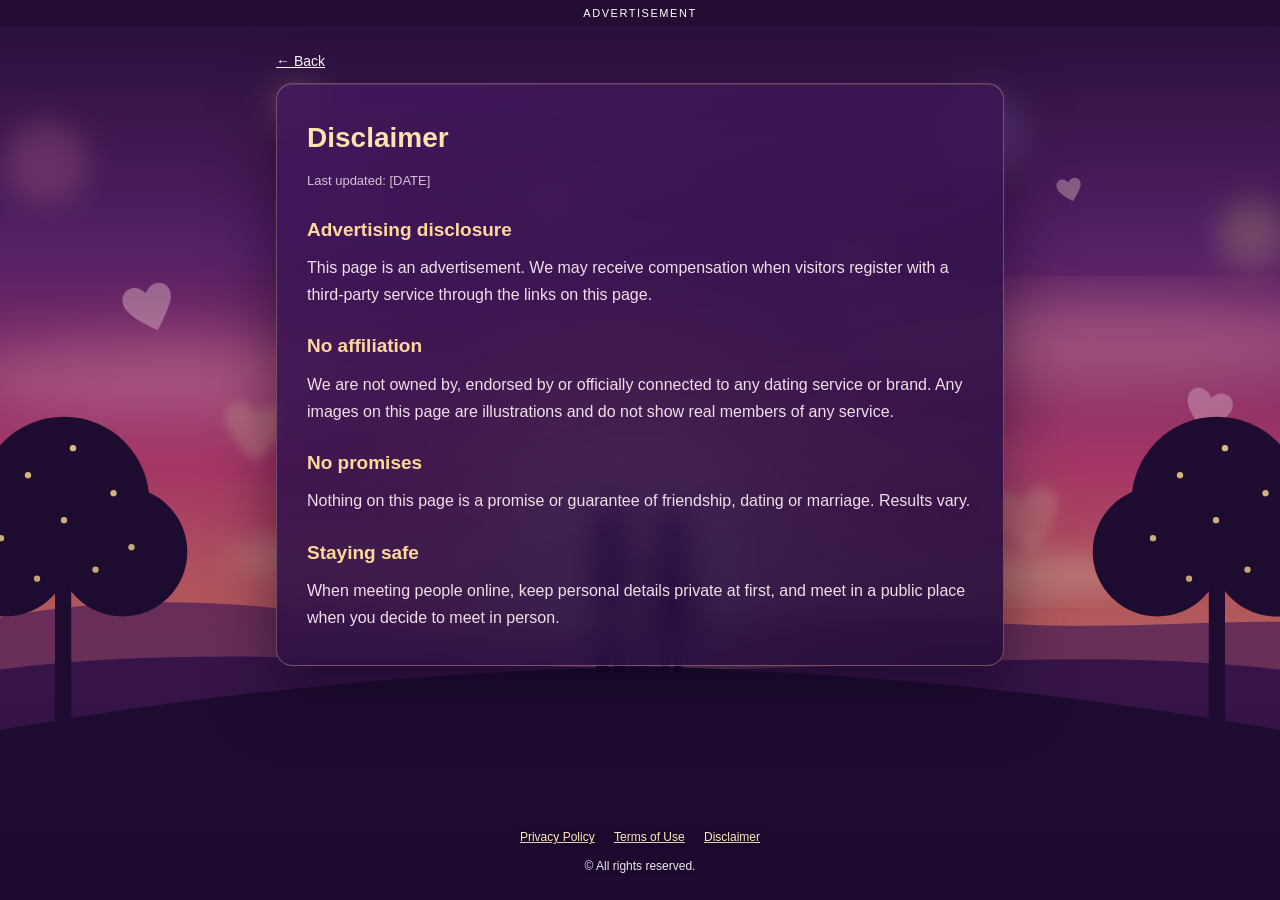
<file: disclaimer.html>
<!DOCTYPE html>
<html lang="en">
<head>
<meta charset="UTF-8">
<meta name="viewport" content="width=device-width, initial-scale=1">
<title>Disclaimer</title>
<meta name="robots" content="noindex">
<link rel="stylesheet" href="style.css">
</head>
<body>
<div class="adbar">Advertisement</div>
<main class="doc">
  <a class="back" href="index.html">&larr; Back</a>
  <div class="doc-card">
    <h1>Disclaimer</h1>
    <p class="upd">Last updated: [DATE]</p>

    <h2>Advertising disclosure</h2>
    <p>This page is an advertisement. We may receive compensation when visitors register with a third-party service through the links on this page.</p>

    <h2>No affiliation</h2>
    <p>We are not owned by, endorsed by or officially connected to any dating service or brand. Any images on this page are illustrations and do not show real members of any service.</p>

    <h2>No promises</h2>
    <p>Nothing on this page is a promise or guarantee of friendship, dating or marriage. Results vary.</p>

    <h2>Staying safe</h2>
    <p>When meeting people online, keep personal details private at first, and meet in a public place when you decide to meet in person.</p>
  </div>
</main>
<footer>
  <div class="links">
    <a href="privacy.html">Privacy Policy</a>
    <a href="terms.html">Terms of Use</a>
    <a href="disclaimer.html">Disclaimer</a>
  </div>
  <p>&copy; All rights reserved.</p>
</footer>
</body>
</html>
</file>
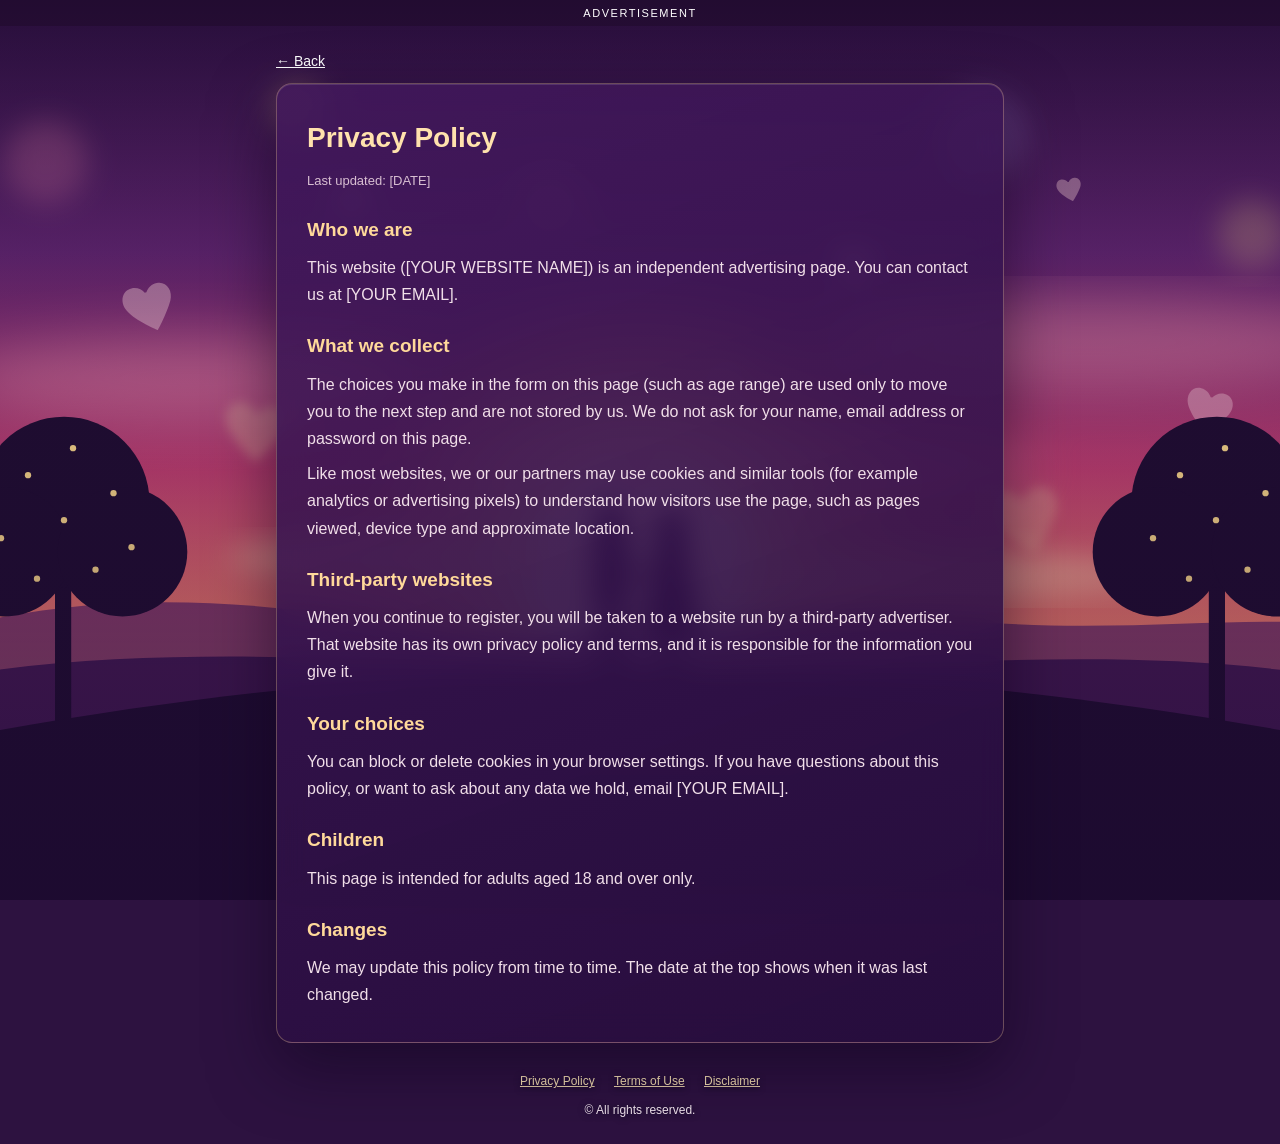
<file: privacy.html>
<!DOCTYPE html>
<html lang="en">
<head>
<meta charset="UTF-8">
<meta name="viewport" content="width=device-width, initial-scale=1">
<title>Privacy Policy</title>
<meta name="robots" content="noindex">
<link rel="stylesheet" href="style.css">
</head>
<body>
<div class="adbar">Advertisement</div>
<main class="doc">
  <a class="back" href="index.html">&larr; Back</a>
  <div class="doc-card">
    <h1>Privacy Policy</h1>
    <p class="upd">Last updated: [DATE]</p>

    <h2>Who we are</h2>
    <p>This website ([YOUR WEBSITE NAME]) is an independent advertising page. You can contact us at [YOUR EMAIL].</p>

    <h2>What we collect</h2>
    <p>The choices you make in the form on this page (such as age range) are used only to move you to the next step and are not stored by us. We do not ask for your name, email address or password on this page.</p>
    <p>Like most websites, we or our partners may use cookies and similar tools (for example analytics or advertising pixels) to understand how visitors use the page, such as pages viewed, device type and approximate location.</p>

    <h2>Third-party websites</h2>
    <p>When you continue to register, you will be taken to a website run by a third-party advertiser. That website has its own privacy policy and terms, and it is responsible for the information you give it.</p>

    <h2>Your choices</h2>
    <p>You can block or delete cookies in your browser settings. If you have questions about this policy, or want to ask about any data we hold, email [YOUR EMAIL].</p>

    <h2>Children</h2>
    <p>This page is intended for adults aged 18 and over only.</p>

    <h2>Changes</h2>
    <p>We may update this policy from time to time. The date at the top shows when it was last changed.</p>
  </div>
</main>
<footer>
  <div class="links">
    <a href="privacy.html">Privacy Policy</a>
    <a href="terms.html">Terms of Use</a>
    <a href="disclaimer.html">Disclaimer</a>
  </div>
  <p>&copy; All rights reserved.</p>
</footer>
</body>
</html>
</file>
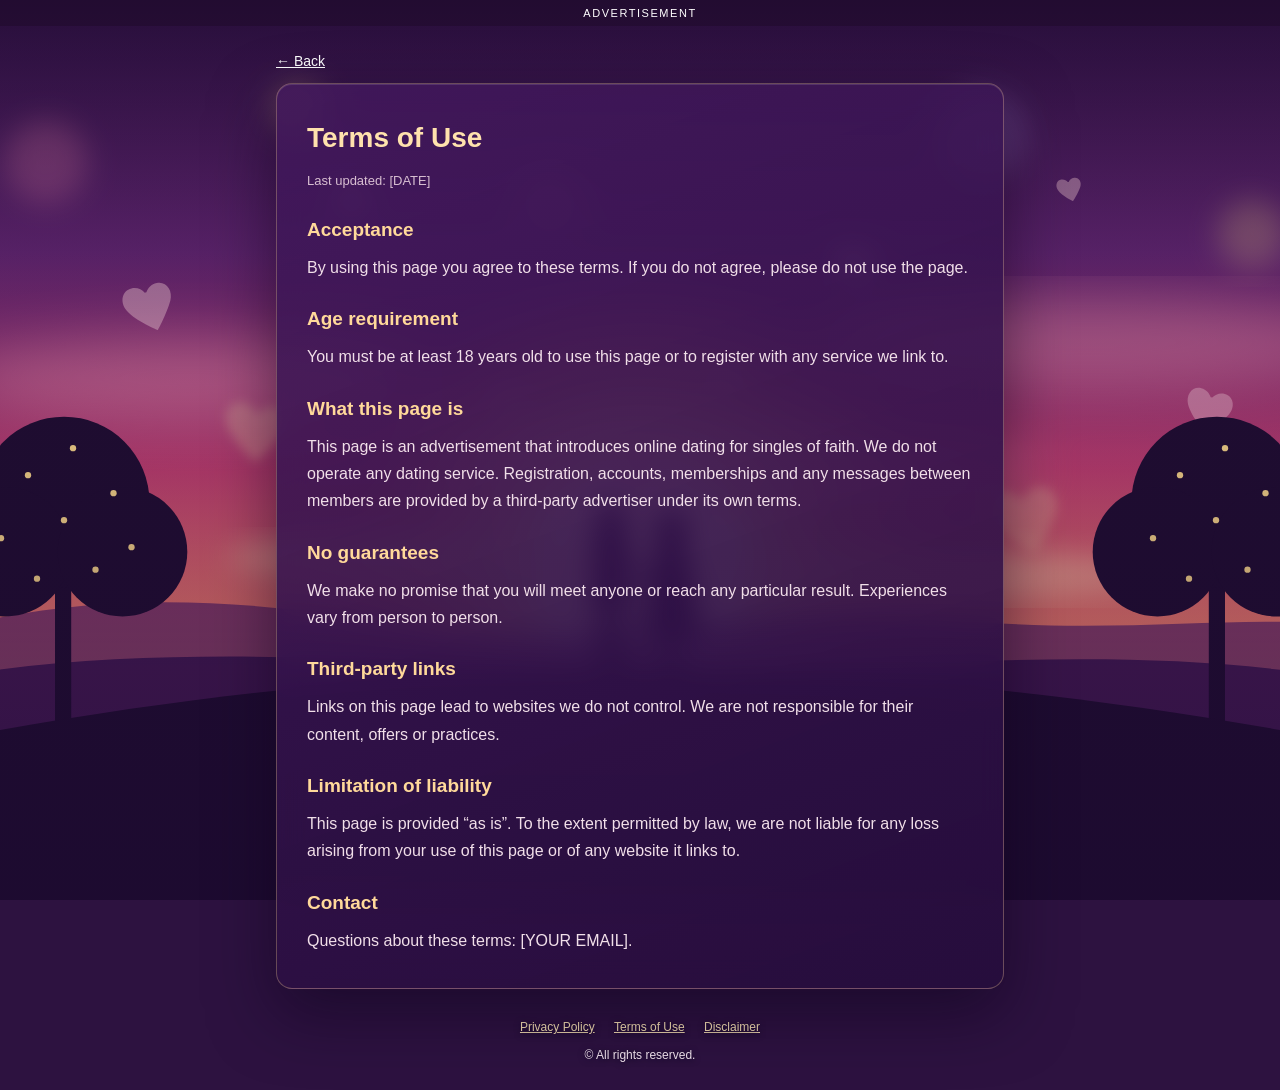
<file: terms.html>
<!DOCTYPE html>
<html lang="en">
<head>
<meta charset="UTF-8">
<meta name="viewport" content="width=device-width, initial-scale=1">
<title>Terms of Use</title>
<meta name="robots" content="noindex">
<link rel="stylesheet" href="style.css">
</head>
<body>
<div class="adbar">Advertisement</div>
<main class="doc">
  <a class="back" href="index.html">&larr; Back</a>
  <div class="doc-card">
    <h1>Terms of Use</h1>
    <p class="upd">Last updated: [DATE]</p>

    <h2>Acceptance</h2>
    <p>By using this page you agree to these terms. If you do not agree, please do not use the page.</p>

    <h2>Age requirement</h2>
    <p>You must be at least 18 years old to use this page or to register with any service we link to.</p>

    <h2>What this page is</h2>
    <p>This page is an advertisement that introduces online dating for singles of faith. We do not operate any dating service. Registration, accounts, memberships and any messages between members are provided by a third-party advertiser under its own terms.</p>

    <h2>No guarantees</h2>
    <p>We make no promise that you will meet anyone or reach any particular result. Experiences vary from person to person.</p>

    <h2>Third-party links</h2>
    <p>Links on this page lead to websites we do not control. We are not responsible for their content, offers or practices.</p>

    <h2>Limitation of liability</h2>
    <p>This page is provided &ldquo;as is&rdquo;. To the extent permitted by law, we are not liable for any loss arising from your use of this page or of any website it links to.</p>

    <h2>Contact</h2>
    <p>Questions about these terms: [YOUR EMAIL].</p>
  </div>
</main>
<footer>
  <div class="links">
    <a href="privacy.html">Privacy Policy</a>
    <a href="terms.html">Terms of Use</a>
    <a href="disclaimer.html">Disclaimer</a>
  </div>
  <p>&copy; All rights reserved.</p>
</footer>
</body>
</html>
</file>
<file: style.css>
/* The cafe picture is stored INSIDE this file (no separate image file needed). */
:root{--scene:url("[data-uri]")}

/* =========================================================
   style.css  -  Single Christians pre-lander
   ========================================================= */
:root{
  --rose:#c8506a;
  --rose-dark:#a93d56;
  --blue:#2a7fc0;
  --blue-dark:#1f6aa3;
  --ink:#2b2230;
  --muted:#6f6577;
}
*{box-sizing:border-box;margin:0;padding:0}
html,body{height:100%}
body{
  font-family:-apple-system,"Segoe UI",Roboto,Helvetica,Arial,sans-serif;
  color:var(--ink);
  background:linear-gradient(180deg,#3b2a55 0%,#8a4a7a 45%,#e2806f 100%);
  background-attachment:fixed;
  min-height:100vh;
  display:flex;flex-direction:column;
}

/* ---------- top bars ---------- */
.adbar{
  background:rgba(0,0,0,.35);color:#fff;text-align:center;
  font-size:11px;letter-spacing:.14em;text-transform:uppercase;padding:7px 10px;
}
.topbar{
  background:#5e0f3d;padding:14px 22px;
}
.logo{color:#fff;font-weight:700;font-size:20px;letter-spacing:.02em}
.logo .heart{color:#ff8fa8;margin-right:4px}

/* ---------- hero layout ---------- */
.hero{
  flex:1;
  display:grid;
  grid-template-columns:1.1fr .9fr;
  max-width:1100px;width:100%;
  margin:0 auto;
  gap:20px;
  padding:34px 20px;
  align-items:center;
}

/* left */
.hero-left{
  position:relative;
  min-height:520px;
  border-radius:20px;
  overflow:hidden;
  display:flex;align-items:flex-end;
  box-shadow:0 18px 50px rgba(20,5,30,.45);
  background:
    url("hero.jpg") center/cover no-repeat,   /* optional: put your own photo named hero.jpg next to index.html */
    linear-gradient(180deg,#f4a6b8 0%,#c76a88 55%,#6e2f5d 100%);
}
.hero-art{position:absolute;inset:0}
.hero-img{width:100%;height:100%;display:block;object-fit:cover;object-position:50% 35%}
/* hide the drawing automatically if hero.jpg exists - see script.js */
.hero-left.has-photo .hero-art{display:none}

.hero-text{
  position:relative;z-index:2;width:100%;
  padding:90px 30px 30px;
  color:#fff;
  background:linear-gradient(180deg,rgba(40,10,40,0) 0%,rgba(40,10,40,.72) 100%);
}
.hero-text h1{
  font-size:clamp(28px,4vw,42px);
  line-height:1.15;font-weight:600;margin-bottom:10px;
  text-shadow:0 2px 12px rgba(0,0,0,.35);
}
.sub{font-size:18px;opacity:.95;margin-bottom:16px}
.ticks{list-style:none;display:flex;flex-wrap:wrap;gap:10px 22px;font-size:15px}
.ticks li::before{content:"\2713";color:#ffd37a;font-weight:700;margin-right:7px}

/* right: card */
.card{
  background:#fff;border-radius:16px;
  padding:28px 26px 24px;
  box-shadow:0 20px 55px rgba(20,5,30,.5);
}
.card h2{font-size:26px;font-weight:500;margin-bottom:18px}
.card label{display:block;margin-bottom:16px}
.card label span{
  display:block;font-size:12px;color:var(--muted);margin-bottom:4px;
}
.card select{
  width:100%;font-size:16px;padding:10px 4px;
  border:0;border-bottom:1px solid #d6cfd9;background:transparent;color:var(--ink);
  appearance:none;-webkit-appearance:none;
  background-image:url("data:image/svg+xml;utf8,<svg xmlns='http://www.w3.org/2000/svg' width='14' height='9'><path d='M1 1l6 6 6-6' stroke='%23777' stroke-width='2' fill='none'/></svg>");
  background-repeat:no-repeat;background-position:right 6px center;
}
.card select:focus{outline:none;border-bottom-color:var(--blue)}

.btn{
  display:block;width:100%;cursor:pointer;
  font:700 17px/1 -apple-system,"Segoe UI",Roboto,Arial,sans-serif;
  letter-spacing:.04em;color:#fff;
  background:var(--blue);border:0;border-radius:6px;
  padding:18px 10px;margin-top:8px;
  transition:background .15s ease, transform .15s ease;
}
.btn:hover{background:var(--blue-dark);transform:translateY(-1px)}
.err{display:none;color:#c0392b;font-size:13px;margin:-6px 0 8px}
.err.show{display:block}
.fine{font-size:12px;line-height:1.5;color:var(--muted);margin-top:14px;text-align:center}

/* ---------- footer ---------- */
footer{
  text-align:center;color:#f3e6ef;font-size:12px;line-height:1.7;
  padding:10px 16px 24px;max-width:760px;margin:0 auto;
}
footer .links a{color:#fff;margin:0 8px;text-decoration:underline}
footer p{margin-top:8px}

/* ---------- mobile ---------- */
@media (max-width:820px){
  .hero{grid-template-columns:1fr;padding:16px 14px 20px;gap:16px}
  .hero-left{min-height:370px}
  .hero-text{padding:60px 20px 20px}
  .sub{font-size:16px;margin-bottom:12px}
  .ticks{font-size:14px;gap:6px 16px}
  .card{padding:22px 18px 20px}
  .card h2{font-size:23px}
}


/* ---------- extra content section ---------- */
.more{max-width:1100px;width:100%;margin:0 auto;padding:0 20px 30px}
.more-card{
  background:#fff;border-radius:16px;padding:34px 36px 30px;
  box-shadow:0 20px 55px rgba(20,5,30,.4);line-height:1.7;font-size:17px;
}
.more-card h2{font-size:24px;line-height:1.3;margin:6px 0 10px;color:#3d2347}
.more-card h2:not(:first-child){margin-top:30px}
.more-card p{margin:10px 0;color:#43394a}
.steps{display:grid;grid-template-columns:repeat(3,1fr);gap:14px;margin:16px 0 4px}
.step{display:flex;gap:12px;align-items:flex-start;background:#faf5f7;border:1px solid #efe3e7;border-radius:12px;padding:16px}
.num{flex:0 0 34px;height:34px;border-radius:50%;background:var(--rose);color:#fff;font-weight:700;line-height:34px;text-align:center}
.step b{display:block;font-size:16px;margin-bottom:2px}
.step span{font-size:14.5px;color:var(--muted);line-height:1.5}
.tips{list-style:none;margin:10px 0}
.tips li{position:relative;padding-left:30px;margin:11px 0;color:#43394a}
.tips li::before{content:"\2665";position:absolute;left:0;color:var(--rose)}
.more-cta{
  text-align:center;margin:30px 0 4px;padding:26px 20px;
  background:linear-gradient(135deg,#fff0f3,#fff7e8);border:1px solid #f0d5dc;border-radius:14px;
}
.more-cta h3{font-size:22px;margin-bottom:4px}
.more-cta p{margin:4px 0 16px;color:var(--muted)}
.more-cta .btn{display:inline-block;width:auto;padding:18px 54px;text-decoration:none}

@media (max-width:820px){
  .more{padding:0 14px 24px}
  .more-card{padding:24px 18px 22px;font-size:16px}
  .more-card h2{font-size:21px}
  .steps{grid-template-columns:1fr}
  .more-cta .btn{display:block;padding:18px 10px}
}


/* ---------- legal pages (privacy / terms / disclaimer) ---------- */
.doc{max-width:760px;width:100%;margin:0 auto;padding:26px 16px 10px;flex:1}
.doc-card{background:#fff;border-radius:16px;padding:30px 30px 26px;box-shadow:0 20px 55px rgba(20,5,30,.4);line-height:1.7;font-size:16px}
.doc-card h1{font-size:28px;margin-bottom:6px}
.doc-card h2{font-size:19px;margin:22px 0 4px;color:#3d2347}
.doc-card p{margin:8px 0;color:#43394a}
.doc-card .upd{font-size:13px;color:var(--muted)}
.doc-card a{color:var(--blue)}
.back{display:inline-block;margin:0 0 14px;color:#fff;text-decoration:underline;font-size:14px}


/* =========================================================
   VIVID / DYNAMIC THEME  (remove this whole block to go back
   to the calmer colours)
   ========================================================= */
:root{
  --rose:#e8336d;--rose-dark:#c11f57;
  --blue:#e8336d;--blue-dark:#c11f57;
}

/* slowly moving colour background */
body{
  background:linear-gradient(125deg,#ff4f86,#ff8f5a,#b45cff,#4f7dff,#ff4f86);
  background-size:400% 400%;
  animation:bgshift 18s ease infinite;
}
@keyframes bgshift{
  0%{background-position:0% 50%}
  50%{background-position:100% 50%}
  100%{background-position:0% 50%}
}

.adbar{background:rgba(30,10,40,.5)}
.topbar{background:linear-gradient(90deg,#c9195f,#ff5a4d,#ff9a3d)}
.logo .heart{color:#fff;text-shadow:0 0 10px rgba(255,255,255,.8)}

/* hero image: richer colours + soft moving light */
.hero-img{filter:saturate(1.2) contrast(1.03)}
.hero-left::after{
  content:"";position:absolute;inset:0;z-index:1;pointer-events:none;
  background:radial-gradient(circle at 72% 18%,rgba(255,210,130,.4),transparent 55%);
  animation:glow 6s ease-in-out infinite alternate;
}
@keyframes glow{from{opacity:.35}to{opacity:1}}
.hero-text{background:linear-gradient(180deg,rgba(120,20,80,0) 0%,rgba(90,15,70,.8) 100%)}
.ticks li::before{color:#ffe08a}

/* sign-up card with colour strip */
.card{position:relative;overflow:hidden}
.card::before{
  content:"";position:absolute;left:0;top:0;right:0;height:6px;
  background:linear-gradient(90deg,#ff4f86,#ff9a3d,#b45cff);
}
.card h2{margin-top:6px}
.card select:focus{border-bottom-color:#e8336d}

/* eye-catching button */
.btn{
  position:relative;overflow:hidden;
  background:linear-gradient(135deg,#ff3d77,#ff8a1f);
  box-shadow:0 8px 22px rgba(255,61,119,.5);
  animation:pulse 2.2s ease-in-out infinite;
}
.btn:hover{background:linear-gradient(135deg,#ff2f6c,#ff7a00)}
.btn::after{
  content:"";position:absolute;top:0;left:-70%;width:50%;height:100%;
  background:linear-gradient(100deg,transparent,rgba(255,255,255,.55),transparent);
  transform:skewX(-20deg);animation:shine 3.2s ease-in-out infinite;
}
@keyframes pulse{
  0%,100%{box-shadow:0 8px 22px rgba(255,61,119,.45),0 0 0 0 rgba(255,138,31,.55)}
  50%{box-shadow:0 10px 28px rgba(255,61,119,.6),0 0 0 12px rgba(255,138,31,0)}
}
@keyframes shine{0%,60%{left:-70%}100%{left:140%}}

/* lower section */
.more-card h2{color:#8a1f5c}
.num{background:linear-gradient(135deg,#ff4f86,#ff8a3d)}
.step{background:#fff6f9;border-color:#f6d9e4}
.tips li::before{color:#ff4f86}
.more-cta{background:linear-gradient(135deg,#fff0f5,#fff3e2);border-color:#f8d3df}

footer{text-shadow:0 1px 4px rgba(60,10,50,.55)}

@media (prefers-reduced-motion:reduce){
  body,.btn,.btn::after,.hero-left::after{animation:none}
}


/* =========================================================
   FULL-WIDTH CAFE SCENE BEHIND THE HERO
   (hero.jpg, if you add one next to index.html, replaces the drawing)
   ========================================================= */
.hero-band{
  position:relative;
  background:
    linear-gradient(180deg,rgba(25,8,55,.55) 0%,rgba(25,8,55,0) 42%),
    url("hero.jpg") center/cover no-repeat,
    var(--scene) center 30%/cover no-repeat,
    #2a1450;
}
.hero-band .hero{min-height:660px}
.hero-band .hero-left{
  background:none;box-shadow:none;border-radius:0;overflow:visible;
  min-height:560px;align-items:flex-start;
}
.hero-band .hero-left::after{display:none}
.hero-band .hero-text{
  background:none;padding:26px 0 0;
  text-shadow:0 2px 14px rgba(20,5,40,.75);
}
.hero-band .hero-text h1{font-size:clamp(30px,4.4vw,48px)}
.hero-band .hero-text .sub{max-width:520px}

@media (max-width:820px){
  .hero-band{background:none}
  .hero-band .hero{min-height:0}
  .hero-band .hero-left{
    border-radius:20px;overflow:hidden;min-height:460px;align-items:flex-end;
    box-shadow:0 18px 50px rgba(20,5,40,.45);
    background:
      url("hero.jpg") 25% center/cover no-repeat,
      var(--scene) 25% center/cover no-repeat,
      #2a1450;
  }
  .hero-band .hero-text{
    width:100%;padding:70px 20px 18px;
    background:linear-gradient(180deg,rgba(40,10,60,0) 0%,rgba(40,10,60,.85) 100%);
  }
  .hero-band .hero-text h1{font-size:30px}
}


/* =========================================================
   V6  ROMANTIC THEME  (plum / rose / gold)
   + whole-site background picture (kept inside this file)
   ========================================================= */
:root{
  --plum:#2d1240;
  --rose:#e8456f; --rose-dark:#c22d58;
  --gold:#ffc46b;
  --blue:#e8456f; --blue-dark:#c22d58;
  --page-scene:url("[data-uri]");
}

/* whole-site background: sunset couple picture, fixed behind everything */
body{background:var(--plum);animation:none}
body::before{
  content:"";position:fixed;inset:0;z-index:-1;
  background:
    linear-gradient(180deg,rgba(30,8,50,.40) 0%,rgba(40,10,58,.18) 50%,rgba(30,8,50,.50) 100%),
    var(--page-scene) center/cover no-repeat;
}

/* headline */
.hero-band .hero-text h1{
  font-family:Georgia,"Times New Roman",serif;
  font-weight:700;letter-spacing:.2px;
}
.hl{
  display:inline-block;
  background:linear-gradient(90deg,#ffe29a,#ffb067);
  -webkit-background-clip:text;background-clip:text;
  -webkit-text-fill-color:transparent;color:transparent;
  filter:drop-shadow(0 2px 8px rgba(20,5,40,.55));
}
.ticks li::before{color:var(--gold)}

/* sign-up card */
.card{box-shadow:0 22px 60px rgba(20,5,40,.55)}
.card::before{background:linear-gradient(90deg,#e8456f,#ffc46b,#a15cff)}
.card h2{color:#3a1450}
.card select:focus{border-bottom-color:var(--rose)}

/* button: rose -> coral -> gold */
.btn{
  background:linear-gradient(135deg,#f0386b 0%,#ff7a59 62%,#ffb35c 100%);
  box-shadow:0 8px 22px rgba(240,56,107,.45);
}
.btn:hover{background:linear-gradient(135deg,#e32c60 0%,#ff6a47 62%,#ffa63f 100%)}
@keyframes pulse{
  0%,100%{box-shadow:0 8px 22px rgba(240,56,107,.42),0 0 0 0 rgba(255,179,92,.55)}
  50%{box-shadow:0 10px 28px rgba(240,56,107,.58),0 0 0 12px rgba(255,179,92,0)}
}

/* lower section sits on the picture with breathing room */
.more{padding-top:56px;padding-bottom:44px}
.more-card{background:rgba(255,255,255,.97);box-shadow:0 22px 60px rgba(20,5,40,.5)}
.more-card h2{color:#4a1a5c}
.num{background:linear-gradient(135deg,#e8456f,#ffa05a)}
.step{background:#fff7fa;border-color:#f5d6e0}
.tips li::before{color:var(--rose)}
.more-cta{background:linear-gradient(135deg,#fff1f5,#fff6e6);border-color:#f6d3de}

footer{padding-top:18px;text-shadow:0 1px 6px rgba(20,5,40,.8)}
footer .links a{color:#ffe9b8}

@media (max-width:820px){
  .more{padding-top:30px;padding-bottom:30px}
  .hero-band .hero-text h1{font-size:30px}
}


/* v6 tweaks: keep the couple of the page picture visible at the end of the page */
body::before{background-position:center,center bottom}
.more{padding-top:0;padding-bottom:240px}
@media (max-width:820px){
  .more{padding-top:0;padding-bottom:280px}
}

.more-card{background:#fff}


/* =========================================================
   V7  DEEP-PLUM GLASS CARDS  (matches the sunset theme)
   ========================================================= */
:root{
  --glass:linear-gradient(160deg,rgba(66,24,92,.86),rgba(38,13,60,.92));
  --glass-border:rgba(255,214,150,.30);
  --ink-light:#fbeaf2;
  --muted-light:#d8bfd2;
  --gold-soft:#ffd99a;
}
.card,.more-card,.doc-card{
  background:var(--glass);
  border:1px solid var(--glass-border);
  -webkit-backdrop-filter:blur(14px);backdrop-filter:blur(14px);
  color:var(--ink-light);
  box-shadow:0 24px 64px rgba(15,4,30,.55),inset 0 1px 0 rgba(255,255,255,.12);
}

/* sign-up card */
.card h2{color:#ffe2ad}
.card label span{color:var(--muted-light)}
.card select{
  color:#fff;
  border-bottom:1px solid rgba(255,255,255,.35);
  background-image:url("data:image/svg+xml;utf8,<svg xmlns='http://www.w3.org/2000/svg' width='14' height='9'><path d='M1 1l6 6 6-6' stroke='%23ffd9a0' stroke-width='2' fill='none'/></svg>");
}
.card select option{color:#2b1140;background:#fff}
.card select:focus{border-bottom-color:#ffc46b}
.card .fine{color:var(--muted-light)}
.err{color:#ffb3c4}

/* lower content */
.more-card h2{color:var(--gold-soft)}
.more-card p{color:#f1dfe9}
.step{background:rgba(255,255,255,.07);border-color:rgba(255,255,255,.16)}
.step b{color:#fff}
.step span{color:var(--muted-light)}
.tips li{color:#f1dfe9}
.tips li b{color:#fff}
.tips li::before{color:#ff7a9a}
.more-cta{
  background:linear-gradient(135deg,rgba(232,69,111,.24),rgba(255,196,107,.16));
  border:1px solid rgba(255,214,150,.38);
}
.more-cta h3{color:#fff}
.more-cta p{color:var(--muted-light)}
.more-card .fine{color:var(--muted-light)}

/* privacy / terms / disclaimer pages */
.doc-card h1{color:#ffe2ad}
.doc-card h2{color:var(--gold-soft)}
.doc-card p{color:#f1dfe9}
.doc-card .upd{color:var(--muted-light)}
.doc-card a{color:var(--gold-soft)}
</file>
